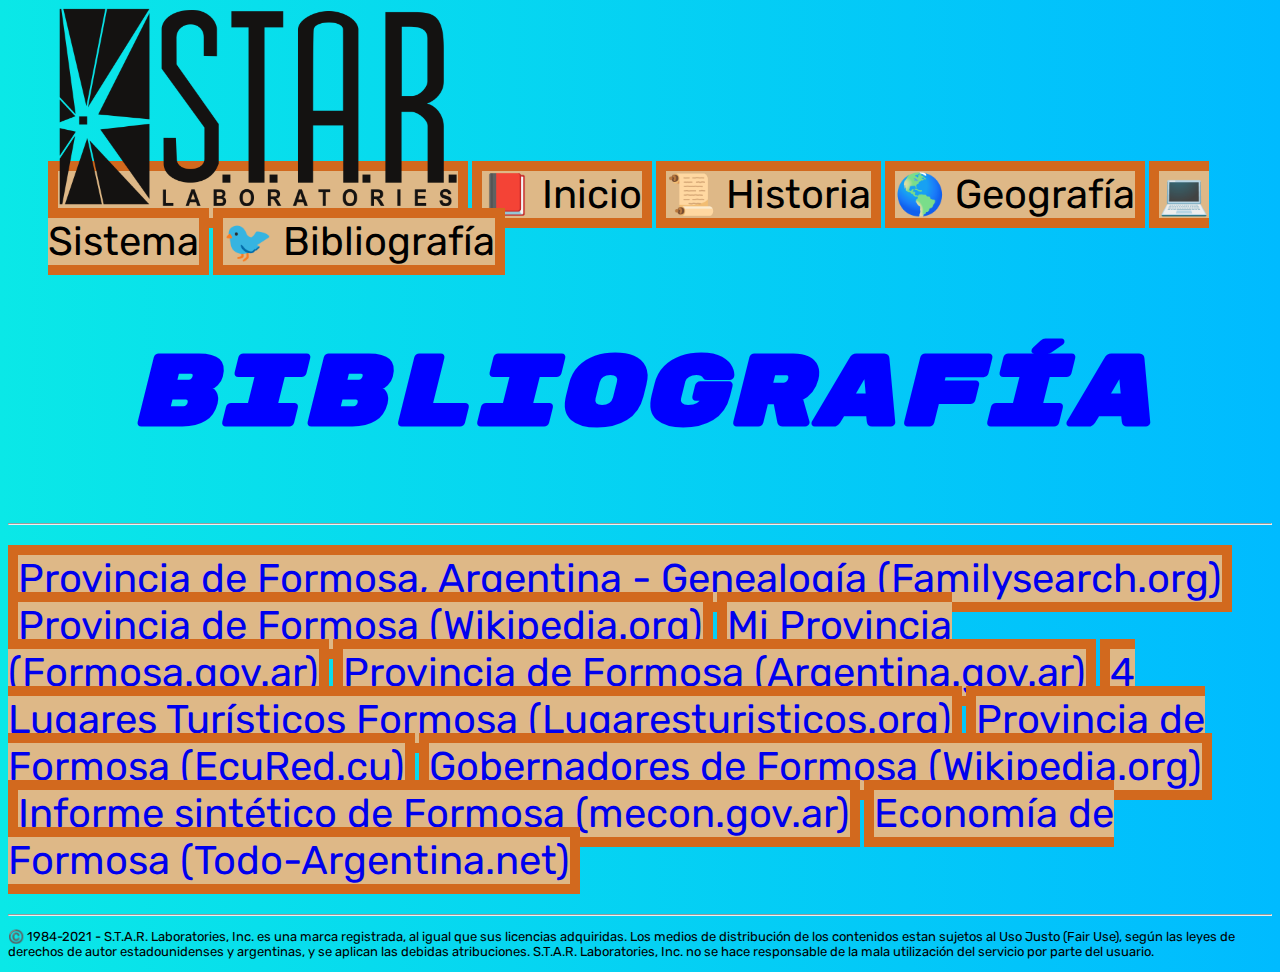
<file: bibliografia.html>
<head>
    <link href="styles/style.css" rel="stylesheet" type="text/css">
    <title>Bibliografía - Visita Formosa Argentina</title>
    <link rel="shortcut icon" href="/styles/Sin título.png" type="image/x-icon">
</head>
<body>
    <header>
        <div class="header-wrapper-2 header-shadow">
            <ul class="nav navbar-nav navbar-center">
                <li class="parent activeArea primary item-bg"><img src="/styles/S.T.A.R._Labs_logo.svg.png" alt="" width="400" height="200"></li>
                <li class="parent activeArea primary item-bg"><a href="/index.html" style="color: black;">📕 Inicio</a></li>
                <li class="parent activeArea primary item-bg"><a href="/historia.html" style="color: black;">📜 Historia</a></li>
                <li class="parent activeArea primary item-bg"><a href="/geografia.html" style="color: black;">🌎 Geografía</a></li>
                <li class="parent activeArea primary item-bg"><a href="/sistema.html" style="color: black;">💻 Sistema</a></li>
                <li class="parent activeArea primary item-bg"><a href="/bibliografia.html" style="color: black;">🐦 Bibliografía</a></li>
            </ul>
        </div>
    </header>
    
    <h1 style="text-align: center; font-size: 100px; font-family: 'Rubik Mono One', Arial; color: blue;">Bibliografía</h1>
    <hr style="size: 100px;">
    <p> </p>
    <li><a href="https://www.familysearch.org/wiki/es/Provincia_de_Formosa,_Argentina_-_Genealog%C3%ADa">Provincia de Formosa, Argentina - Genealogía (Familysearch.org)</a></li>
    <li><a href="https://es.wikipedia.org/wiki/Provincia_de_Formosa">Provincia de Formosa (Wikipedia.org)</a></li>
    <li><a href="https://www.formosa.gob.ar/miprovincia/aspectosgenerales">Mi Provincia (Formosa.gov.ar)</a></li>
    <li><a href="https://www.argentina.gob.ar/formosa">Provincia de Formosa (Argentina.gov.ar)</a></li>
    <li><a href="https://www.lugaresturisticos.org/formosa/">4 Lugares Turísticos Formosa (Lugaresturisticos.org)</a></li>
    <li><a href="https://www.ecured.cu/Provincia_de_Formosa_(Argentina)">Provincia de Formosa (EcuRed.cu)</a></li>
    <li><a href="https://es.wikipedia.org/wiki/Anexo:Gobernadores_de_la_provincia_de_Formosa">Gobernadores de Formosa (Wikipedia.org)</a></li>
    <li><a href="http://www2.mecon.gov.ar/hacienda/dinrep/Informes/archivos/formosa.pdf">Informe sintético de Formosa (mecon.gov.ar)</a></li>
    <li><a href="https://www.todo-argentina.net/geografia/provincias/formosa/economia.html">Economía de Formosa (Todo-Argentina.net)</a></li>
    <p> </p>
    <hr>
    <p style="font-size: small;">©️ 1984-2021 - S.T.A.R. Laboratories, Inc. es una marca registrada, al igual que sus licencias adquiridas. Los medios de distribución de los contenidos estan sujetos al Uso Justo (Fair Use), según las leyes de derechos de autor estadounidenses y argentinas, y se aplican las debidas atribuciones. S.T.A.R. Laboratories, Inc. no se hace responsable de la mala utilización del servicio por parte del usuario.</p>
</body>
</file>
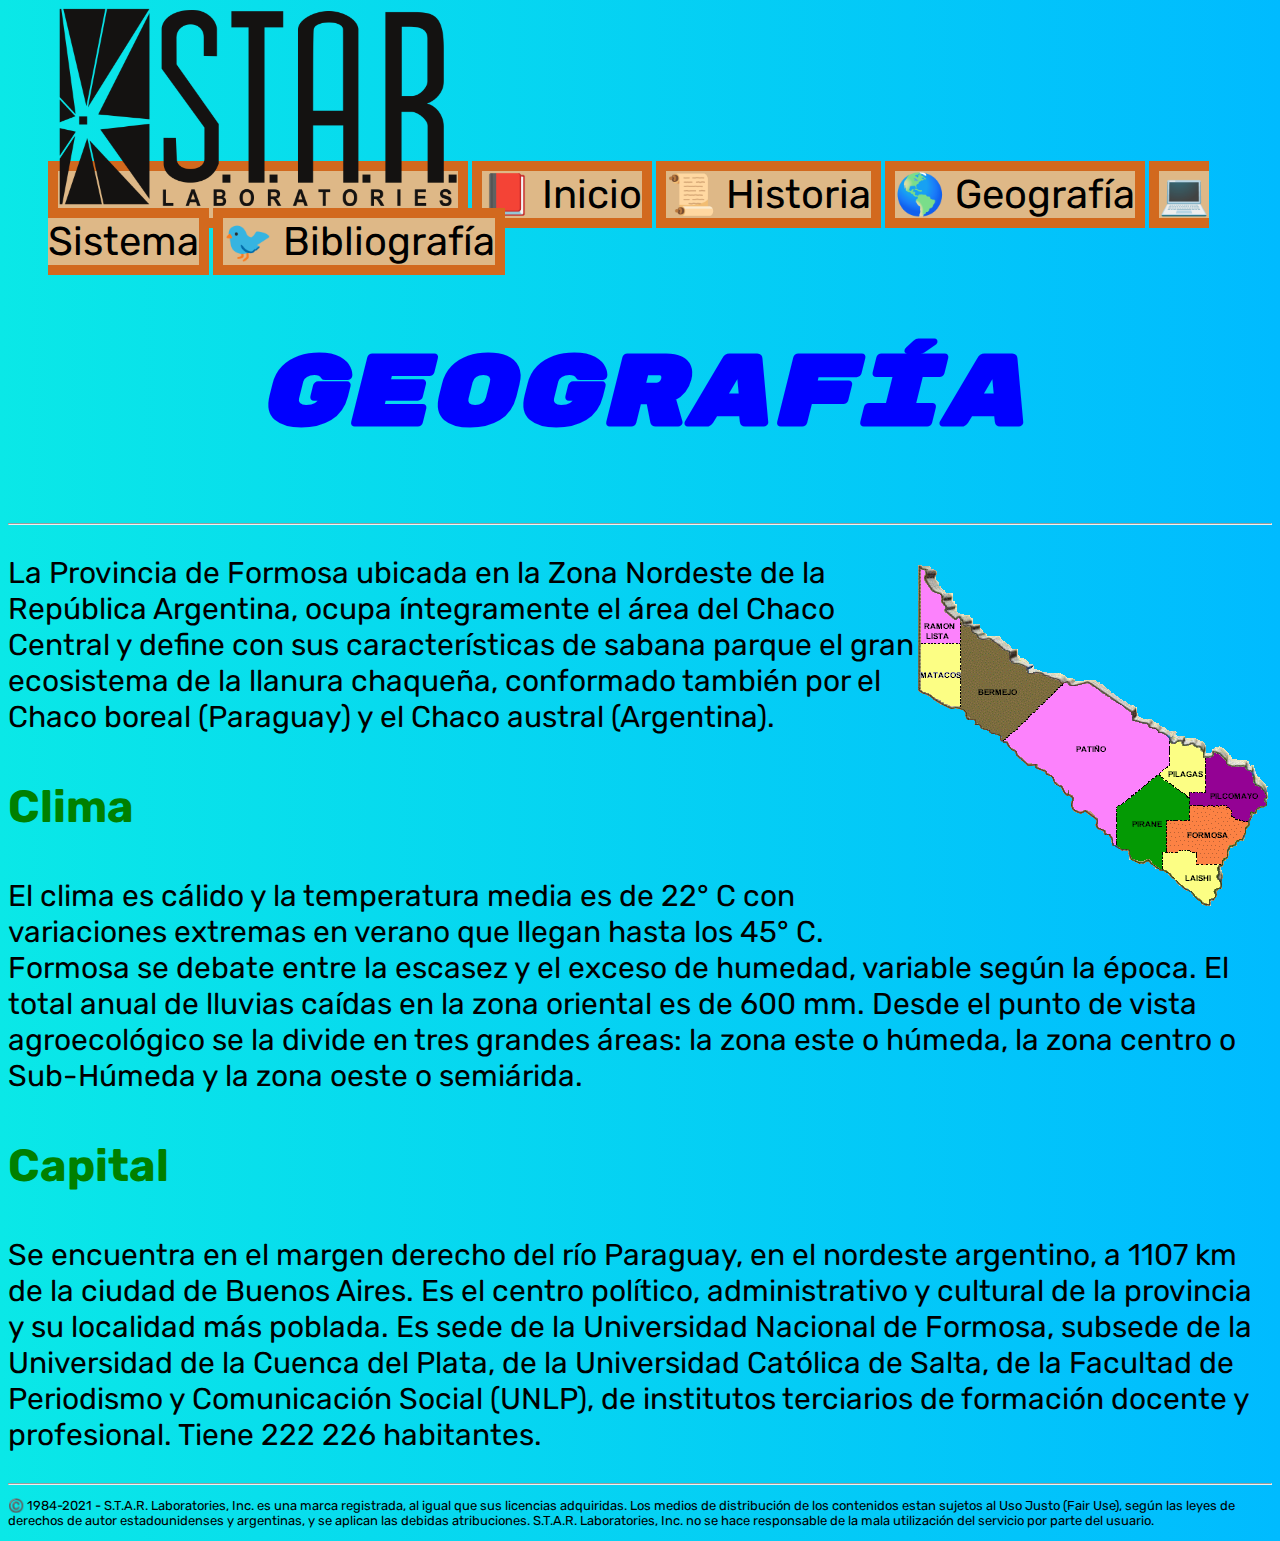
<file: geografia.html>
<head>
    <link href="styles/style.css" rel="stylesheet" type="text/css">
    <title>Geografía - Visita Formosa Argentina</title>
    <link rel="shortcut icon" href="/styles/Sin título.png" type="image/x-icon">
</head>
<body>
    <header>
        <div class="header-wrapper-2 header-shadow">
            <ul class="nav navbar-nav navbar-center">
                <li class="parent activeArea primary item-bg"><img src="/styles/S.T.A.R._Labs_logo.svg.png" alt="" width="400" height="200"></li>
                <li class="parent activeArea primary item-bg"><a href="/index.html" style="color: black;">📕 Inicio</a></li>
                <li class="parent activeArea primary item-bg"><a href="/historia.html" style="color: black;">📜 Historia</a></li>
                <li class="parent activeArea primary item-bg"><a href="/geografia.html" style="color: black;">🌎 Geografía</a></li>
                <li class="parent activeArea primary item-bg"><a href="/sistema.html" style="color: black;">💻 Sistema</a></li>
                <li class="parent activeArea primary item-bg"><a href="/bibliografia.html" style="color: black;">🐦 Bibliografía</a></li>
            </ul>
        </div>
    </header>
    
    <h1 style="text-align: center; font-size: 100px; font-family: 'Rubik Mono One', Arial; color: blue;">Geografía</h1>
    <hr style="size: 100px;">
    <p style="text-align: center;" class="imagenlado"><img src="/styles/Formosa.gif" alt=""></p>
    <p>
        La Provincia de Formosa ubicada en la Zona Nordeste de la República Argentina, ocupa íntegramente el área del Chaco Central y define con sus características de sabana parque el gran ecosistema de la llanura chaqueña, conformado también por el Chaco boreal (Paraguay) y el Chaco austral (Argentina).
    </p>
    <h3>Clima</h3>
    <p>
        El clima es cálido y la temperatura media es de 22° C con variaciones extremas en verano que llegan hasta los 45° C. Formosa se debate entre la escasez y el exceso de humedad, variable según la época. El total anual de lluvias caídas en la zona oriental es de 600 mm. Desde el punto de vista agroecológico se la divide en tres grandes áreas: la zona este o húmeda, la zona centro o Sub-Húmeda y la zona oeste o semiárida.
    </p>
    <h3>Capital</h3>
    <p>
        Se encuentra en el margen derecho del río Paraguay, en el nordeste argentino, a 1107 km de la ciudad de Buenos Aires. Es el centro político, administrativo y cultural de la provincia y su localidad más poblada. Es sede de la Universidad Nacional de Formosa, subsede de la Universidad de la Cuenca del Plata, de la Universidad Católica de Salta, de la Facultad de Periodismo y Comunicación Social (UNLP), de institutos terciarios de formación docente y profesional. Tiene 222 226 habitantes.
    </p>

    <p> </p>
    <hr>
    <p style="font-size: small;">©️ 1984-2021 - S.T.A.R. Laboratories, Inc. es una marca registrada, al igual que sus licencias adquiridas. Los medios de distribución de los contenidos estan sujetos al Uso Justo (Fair Use), según las leyes de derechos de autor estadounidenses y argentinas, y se aplican las debidas atribuciones. S.T.A.R. Laboratories, Inc. no se hace responsable de la mala utilización del servicio por parte del usuario.</p>
</body>
</file>
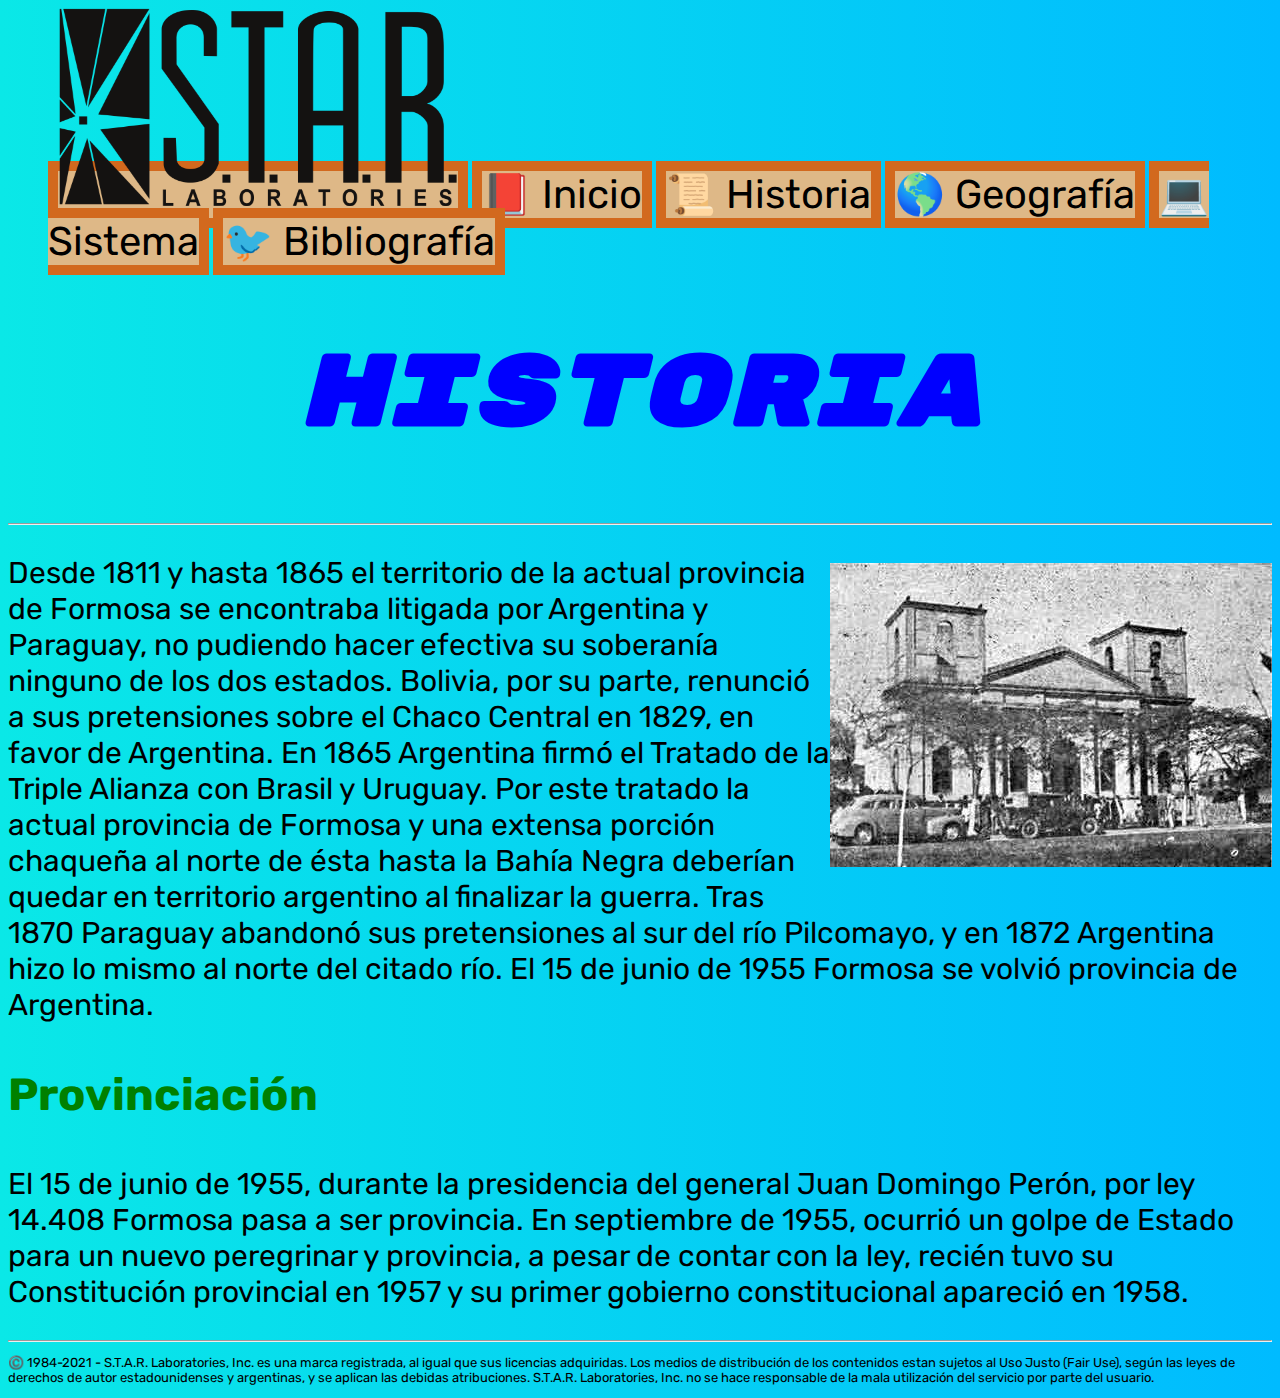
<file: historia.html>
<head>
    <link href="styles/style.css" rel="stylesheet" type="text/css">
    <title>Historia - Visita Formosa Argentina</title>
    <link rel="shortcut icon" href="/styles/Sin título.png" type="image/x-icon">
</head>
<body>
    <header>
        <div class="header-wrapper-2 header-shadow">
            <ul class="nav navbar-nav navbar-center">
                <li class="parent activeArea primary item-bg"><img src="/styles/S.T.A.R._Labs_logo.svg.png" alt="" width="400" height="200"></li>
                <li class="parent activeArea primary item-bg"><a href="/index.html" style="color: black;">📕 Inicio</a></li>
                <li class="parent activeArea primary item-bg"><a href="/historia.html" style="color: black;">📜 Historia</a></li>
                <li class="parent activeArea primary item-bg"><a href="/geografia.html" style="color: black;">🌎 Geografía</a></li>
                <li class="parent activeArea primary item-bg"><a href="/sistema.html" style="color: black;">💻 Sistema</a></li>
                <li class="parent activeArea primary item-bg"><a href="/bibliografia.html" style="color: black;">🐦 Bibliografía</a></li>
            </ul>
        </div>
    </header>
    
    <h1 style="text-align: center; font-size: 100px; font-family: 'Rubik Mono One', Arial; color: blue;">Historia</h1>
    <hr style="size: 100px;">
    <p style="text-align: center;" class="imagenlado"><img src="/styles/Copia (3) de NOTA.jpg" alt=""></p>
    <p>Desde 1811 y hasta 1865 el territorio de la actual provincia de Formosa se encontraba litigada por Argentina y Paraguay, no pudiendo hacer efectiva su soberanía ninguno de los dos estados.
    Bolivia, por su parte, renunció a sus pretensiones sobre el Chaco Central en 1829, en favor de Argentina.
    En 1865 Argentina firmó el Tratado de la Triple Alianza con Brasil y Uruguay. Por este tratado la actual provincia de Formosa y una extensa porción chaqueña al norte de ésta hasta la Bahía Negra deberían quedar en territorio argentino al finalizar la guerra.
    Tras 1870 Paraguay abandonó sus pretensiones al sur del río Pilcomayo, y en 1872 Argentina hizo lo mismo al norte del citado río. El 15 de junio de 1955 Formosa se volvió provincia de Argentina.
    <h3>Provinciación</h3>  
    <p>El 15 de junio de 1955, durante la presidencia del general Juan Domingo Perón, por ley 14.408 Formosa pasa a ser provincia. En septiembre de 1955, ocurrió un golpe de Estado para un nuevo peregrinar y provincia, a pesar de contar con la ley, recién tuvo su Constitución provincial en 1957 y su primer gobierno constitucional apareció en 1958.</p>
    <p> </p>
    <hr>
    <p style="font-size: small;">©️ 1984-2021 - S.T.A.R. Laboratories, Inc. es una marca registrada, al igual que sus licencias adquiridas. Los medios de distribución de los contenidos estan sujetos al Uso Justo (Fair Use), según las leyes de derechos de autor estadounidenses y argentinas, y se aplican las debidas atribuciones. S.T.A.R. Laboratories, Inc. no se hace responsable de la mala utilización del servicio por parte del usuario.</p>
</body>
</file>
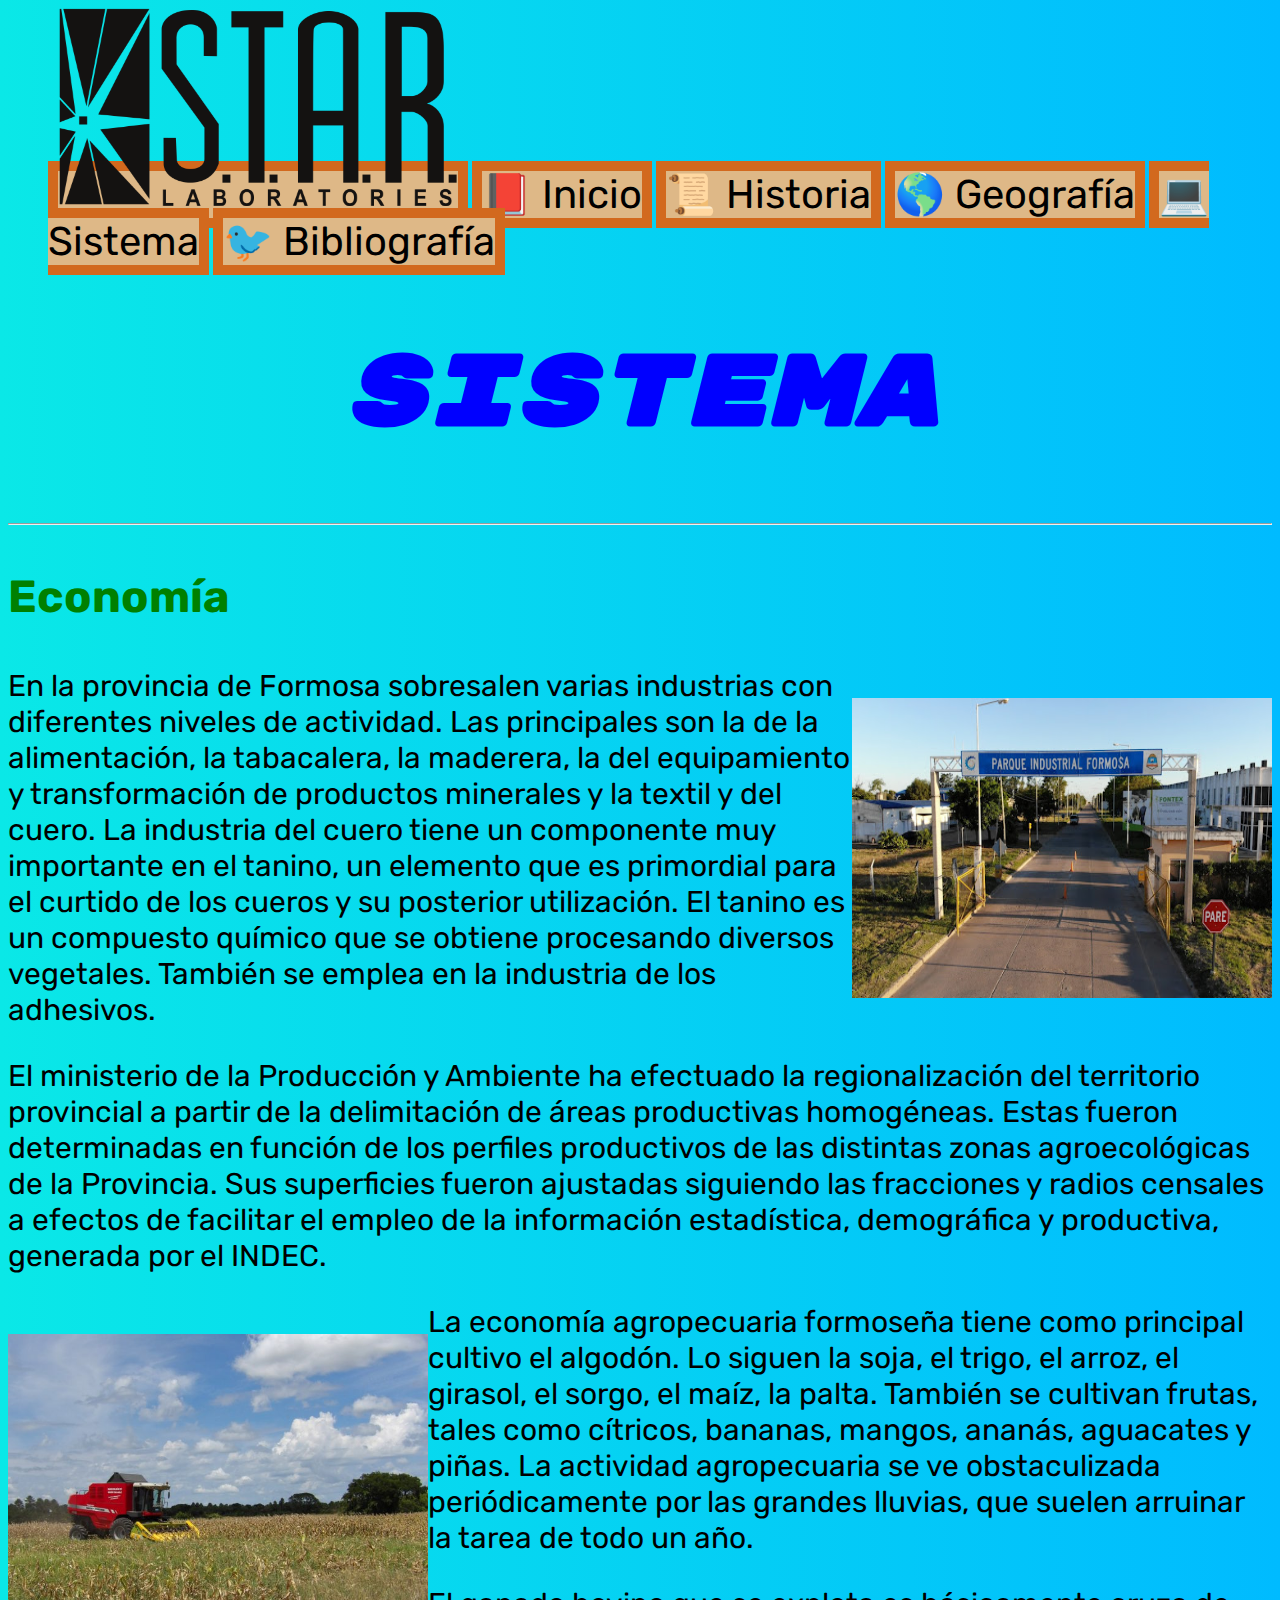
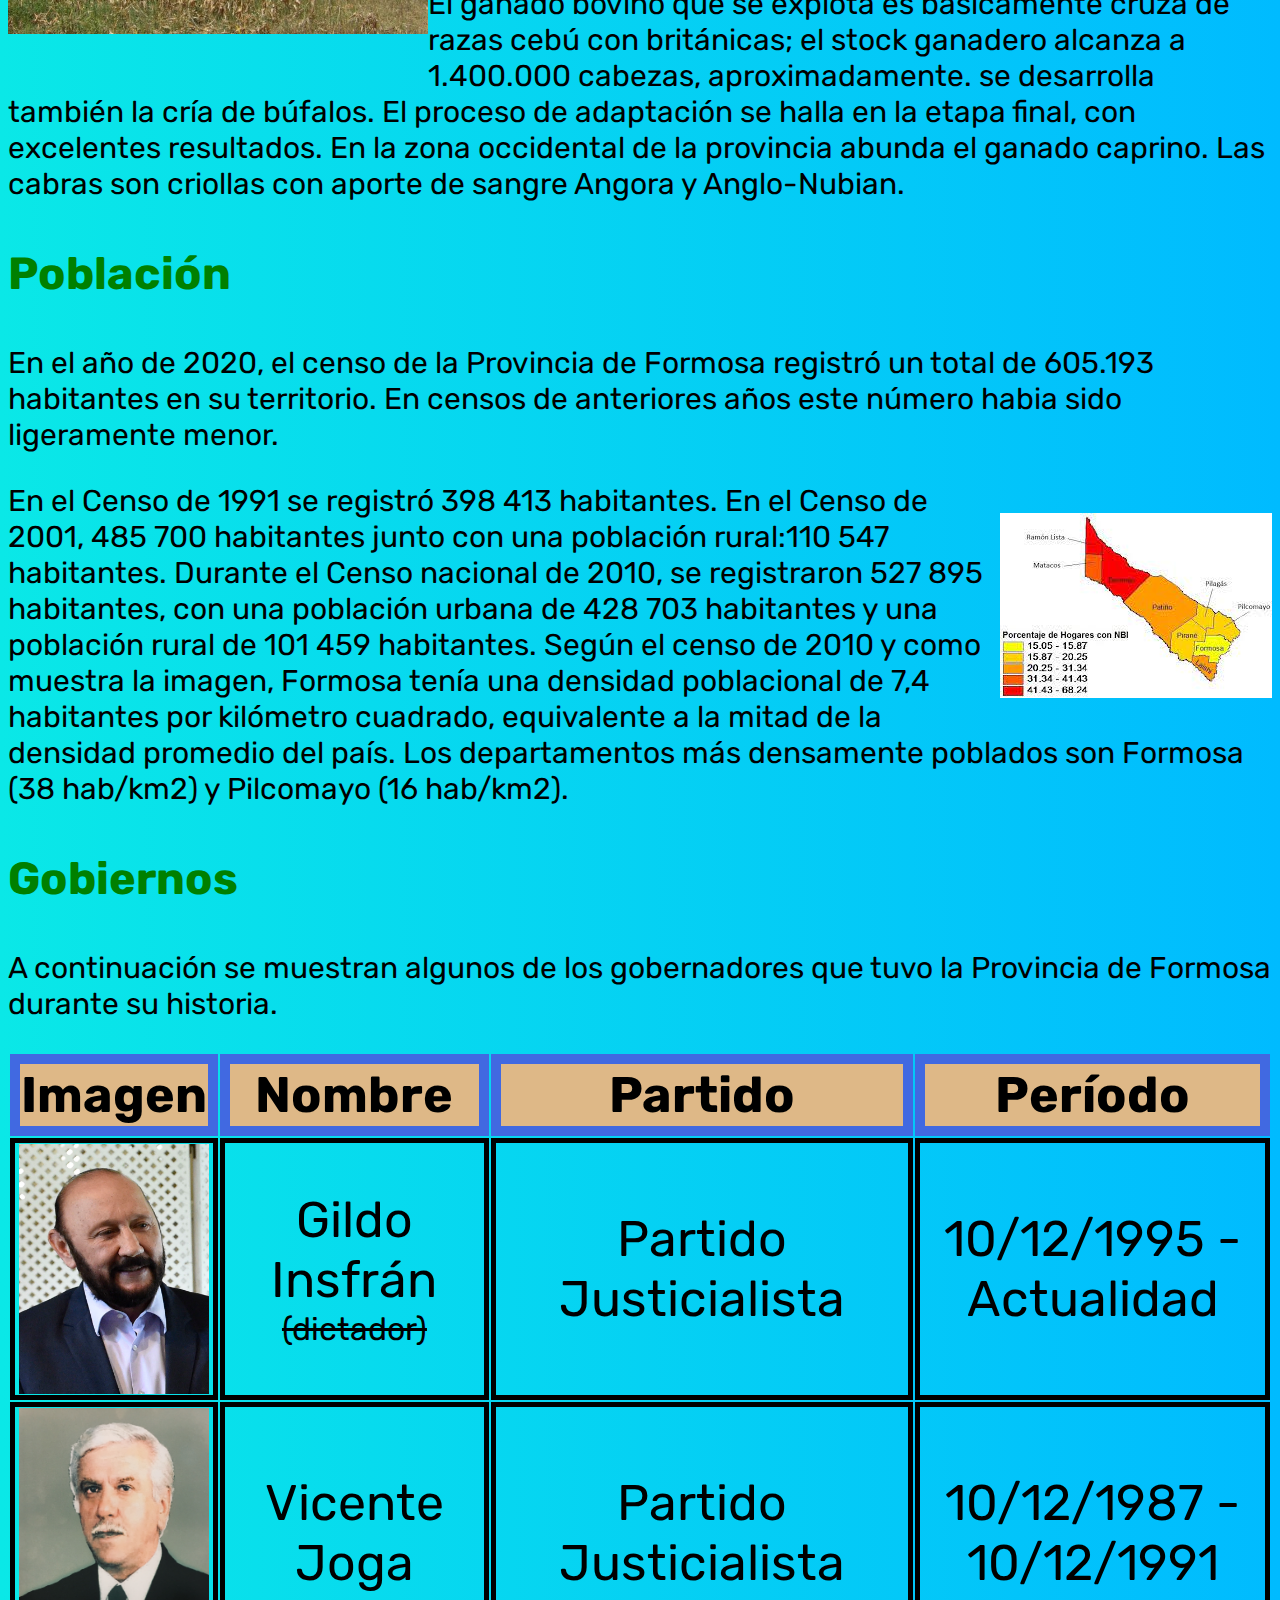
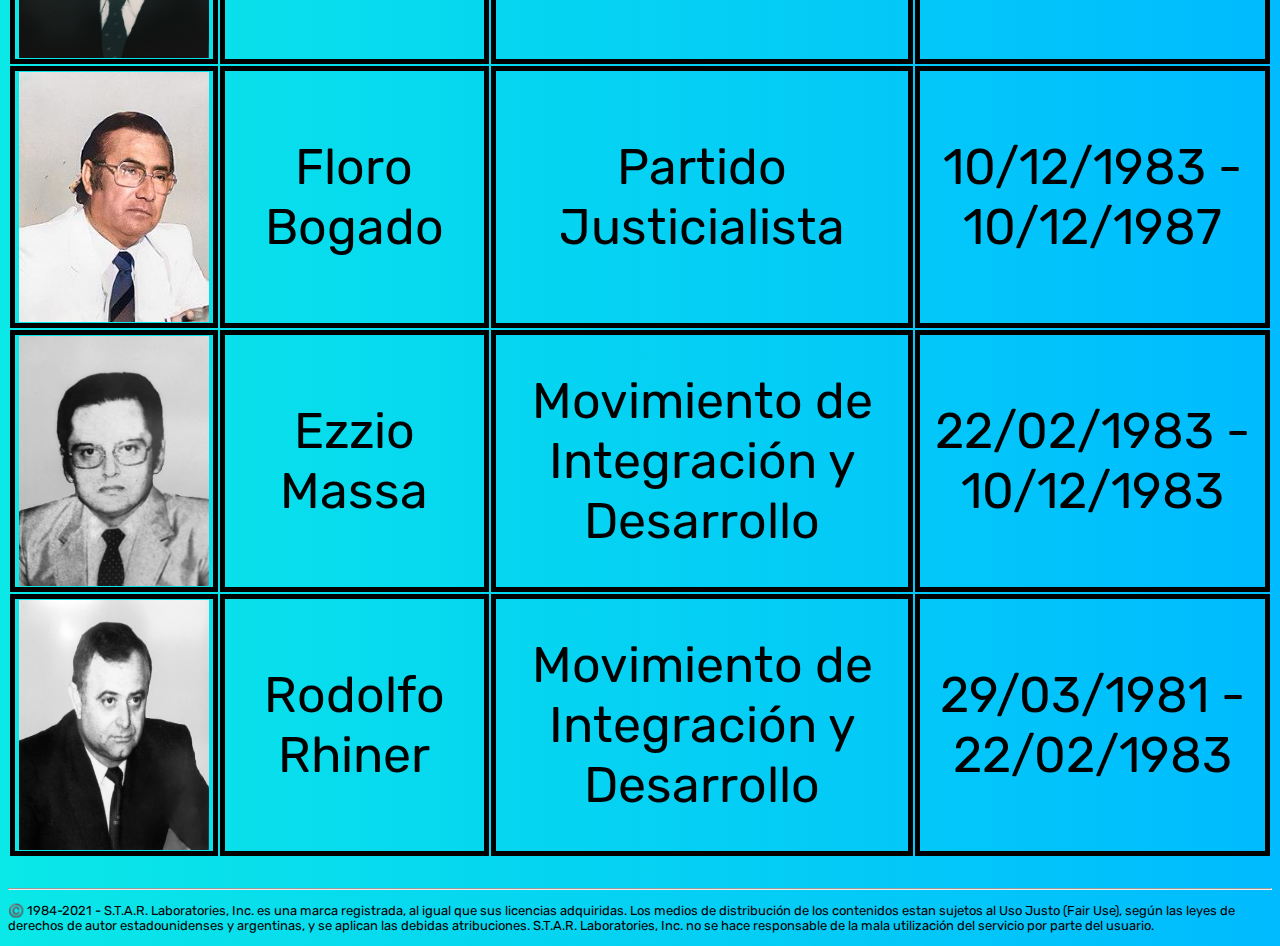
<file: sistema.html>
<head>
    <link href="styles/style.css" rel="stylesheet" type="text/css">
    <title>Sistema - Visita Formosa Argentina</title>
    <link rel="shortcut icon" href="/styles/Sin título.png" type="image/x-icon">  
</head>
<body>
    <header>
        <div class="header-wrapper-2 header-shadow">
            <ul class="nav navbar-nav navbar-center">
                <li class="parent activeArea primary item-bg"><img src="/styles/S.T.A.R._Labs_logo.svg.png" alt="" width="400" height="200"></li>
                <li class="parent activeArea primary item-bg"><a href="/index.html" style="color: black;">📕 Inicio</a></li>
                <li class="parent activeArea primary item-bg"><a href="/historia.html" style="color: black;">📜 Historia</a></li>
                <li class="parent activeArea primary item-bg"><a href="/geografia.html" style="color: black;">🌎 Geografía</a></li>
                <li class="parent activeArea primary item-bg"><a href="/sistema.html" style="color: black;">💻 Sistema</a></li>
                <li class="parent activeArea primary item-bg"><a href="/bibliografia.html" style="color: black;">🐦 Bibliografía</a></li>
            </ul>
        </div>
    </header>
    
    <h1 style="text-align: center; font-size: 100px;font-family: 'Rubik Mono One', Arial; color: blue;">Sistema</h1>
    <hr style="size: 100px;">

    <h3>Economía</h3>
    <p style="text-align: center;" class="imagenlado"><img src="/styles/unnamed.jpg" alt="" width="420" height="300"></p>
    <p>En la provincia de Formosa sobresalen varias industrias con diferentes niveles de actividad. Las principales son la de la alimentación, la tabacalera, la maderera, la del equipamiento y transformación de productos minerales y la textil y del cuero. La industria del cuero tiene un componente muy importante en el tanino, un elemento que es primordial para el curtido de los cueros y su posterior utilización. El tanino es un compuesto químico que se obtiene procesando diversos vegetales. También se emplea en la industria de los adhesivos.</p>
    <p>El ministerio de la Producción y Ambiente ha efectuado la regionalización del territorio provincial a partir de la delimitación de áreas productivas homogéneas. Estas fueron determinadas en función de los perfiles productivos de las distintas zonas agroecológicas de la Provincia. Sus superficies fueron ajustadas siguiendo las fracciones y radios censales a efectos de facilitar el empleo de la información estadística, demográfica y productiva, generada por el INDEC.</p>
    <p style="text-align: center;" class="imagendelado"><img src="/styles/Formosa-1.jpg" alt="" width="420" height="300"></p>
    <p>La economía agropecuaria formoseña tiene como principal cultivo el algodón. Lo siguen la soja, el trigo, el arroz, el girasol, el sorgo, el maíz, la palta. También se cultivan frutas, tales como cítricos, bananas, mangos, ananás, aguacates y piñas. La actividad agropecuaria se ve obstaculizada periódicamente por las grandes lluvias, que suelen arruinar la tarea de todo un año. </p>
    <p>El ganado bovino que se explota es básicamente cruza de razas cebú con británicas; el stock ganadero alcanza a 1.400.000 cabezas, aproximadamente. se desarrolla también la cría de búfalos. El proceso de adaptación se halla en la etapa final, con excelentes resultados. En la zona occidental de la provincia abunda el ganado caprino. Las cabras son criollas con aporte de sangre Angora y Anglo-Nubian.</p>

    <h3>Población</h3>
    <p>En el año de 2020, el censo de la Provincia de Formosa registró un total de 605.193 habitantes en su territorio. En censos de anteriores años este número habia sido ligeramente menor.</p>
    <p style="text-align: center;" class="imagenlado"><img src="/styles/formosa_poblacion.jpeg" alt=""></p>
    <p> En el Censo de 1991 se registró 398 413 habitantes. En el Censo de 2001, 485 700 habitantes junto con una población rural:110 547 habitantes. Durante el Censo nacional de 2010, se registraron 527 895 habitantes, con una población urbana de 428 703 habitantes y una población rural de 101 459 habitantes.
        Según el censo de 2010 y como muestra la imagen, Formosa  tenía  una  densidad  poblacional  de  7,4  habitantes  por  kilómetro cuadrado, equivalente a la mitad de la densidad promedio del país. Los departamentos más densamente poblados son Formosa (38 hab/km2) y Pilcomayo (16 hab/km2). 
    </p>
    <h3>Gobiernos</h3>
    <p>A continuación se muestran algunos de los gobernadores que tuvo la Provincia de Formosa durante su historia.</p>
    <table>
        <tr>
          <th>Imagen</th>
          <th>Nombre</th>
          <th>Partido</th>
          <th>Período</th>
        </tr>
        <tr>
          <td><p><img src="/styles/Gildo_Insfran_(cropped).jpg" alt="" width="190" height="250"></p></td>
          <td>Gildo Insfrán <small style="font-size:xx-large;"><span class="tachado">(dictador)</span></small></td>
          <td>Partido Justicialista</td>
          <td>10/12/1995 - Actualidad</td>
        </tr>
        <tr>
          <td><p><img src="/styles/Vicente_Joga.jpg" alt="" width="190" height="250"></p></td>
          <td>Vicente Joga</td>
          <td>Partido Justicialista</td>
          <td>10/12/1987 - 10/12/1991</td>
        </tr>
        <tr>
          <td><p><img src="/styles/Floro_Eleuterio_Bogado.jpg" alt="" width="190" height="250"></p></td>
          <td>Floro Bogado</td>
          <td>Partido Justicialista</td>
          <td>10/12/1983 - 10/12/1987</td>
        </tr>
        <tr>
          <td><p><img src="/styles/Ezzio_Massa.jpg" alt="" width="190" height="250"></p></td>
          <td>Ezzio Massa</td>
          <td>Movimiento de Integración y Desarrollo</td>
          <td>22/02/1983 - 10/12/1983</td>
        </tr>
        <tr>
          <td><p><img src="/styles/Rodolfo_Rhinner.jpg" alt="" width="190" height="250"></p></td>
          <td>Rodolfo Rhiner</td>
          <td>Movimiento de Integración y Desarrollo</td>
          <td>29/03/1981 - 22/02/1983</td>
        </tr>
      </table>

    <p> </p>
    <hr>
    <p style="font-size: small;">©️ 1984-2021 - S.T.A.R. Laboratories, Inc. es una marca registrada, al igual que sus licencias adquiridas. Los medios de distribución de los contenidos estan sujetos al Uso Justo (Fair Use), según las leyes de derechos de autor estadounidenses y argentinas, y se aplican las debidas atribuciones. S.T.A.R. Laboratories, Inc. no se hace responsable de la mala utilización del servicio por parte del usuario.</p>
</body>
</file>
<file: styles/style.css>
@import url('https://fonts.googleapis.com/css2?family=Rubik+Mono+One&display=swap');
@import url('https://fonts.googleapis.com/css2?family=Rubik&display=swap');

h1 {
    font-family: 'Rubik Mono One', Arial;
    font-style: italic;
}

h2 {
    font-size: 55px;
    font-family: 'Rubik Mono One', Arial;
    color: blue;
}
p, li, tr, td {
    font-size: 30px;
    font-family: 'Rubik';
}
h3  {
    font-size: 45px;
    color: green;
    font-family: 'Rubik';
}
li {
    display: inline;
    font-family: 'Rubik', Arial;
    font-size: 40px;
    background: burlywood;
    border: chocolate solid 10px;
  }

.imagenlado {
   float: right;
  }
.imagendelado {
    float: left;
   }

td {
    border: black solid 5px;
    font-size: 50px;
    text-align: center;
   }
th {
    border: royalblue solid 10px;
    font-size: 50px;
    text-align: center;
    background:burlywood;
   }
table {
    margin: auto;
}

.tachado {
    text-decoration: line-through;
}

/*linea fea */
a:link, a:visited, a:active {
    text-decoration:none;
}

/*fondo bandera*/
body {
    background: rgb(210,16,241);
    background: linear-gradient(90deg, rgba(210,16,241,1) 0%, rgba(10,232,231,1) 0%, rgba(0,187,255,1) 100%);
}
</file>
